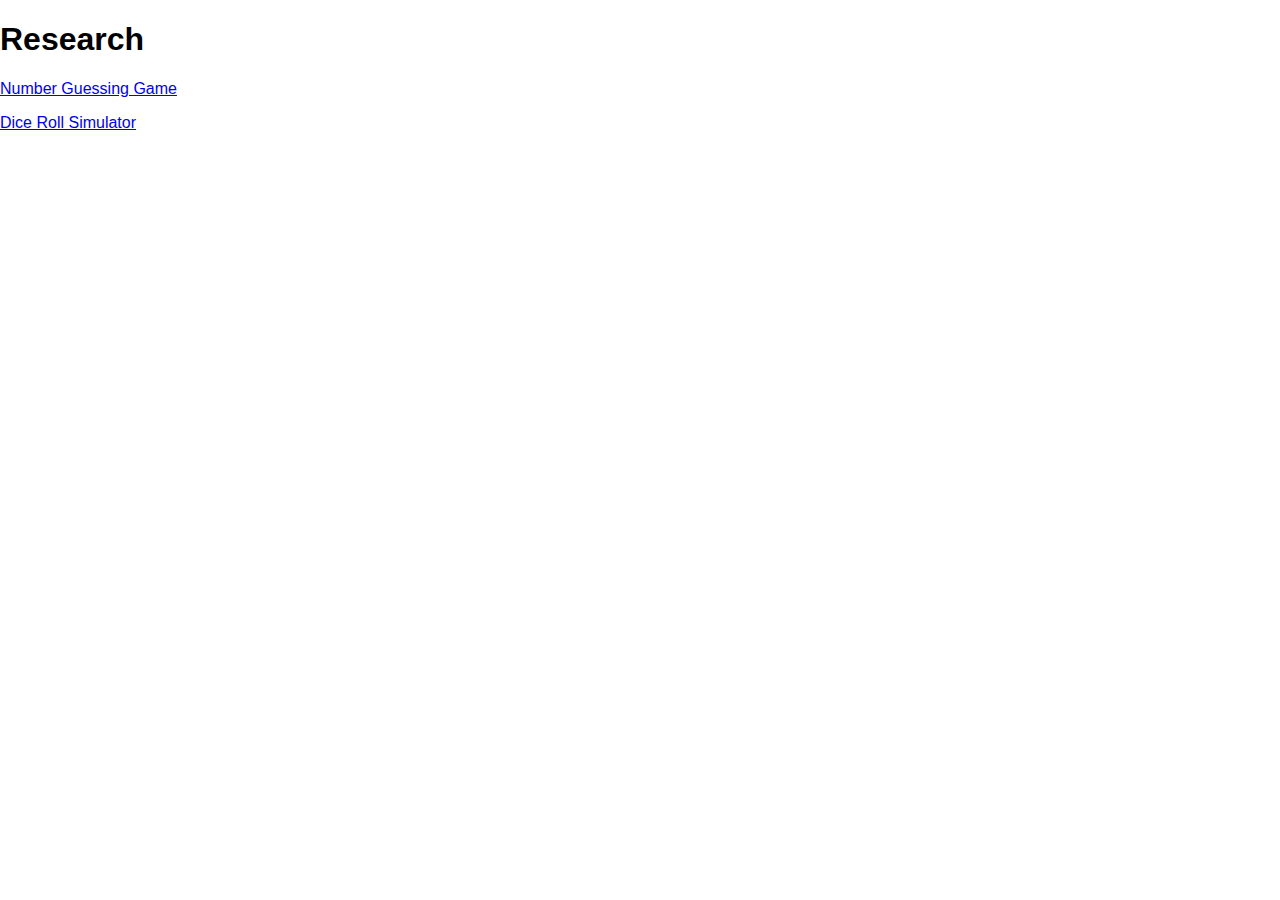
<file: research/index.html>
<html>
    <head>
        <title>Research</title>
        <link rel="stylesheet" href="00-template/css/normalize.css">
        <link rel="stylesheet" href="00-template/css/style.css">
    </head>
    <body>
        <h1>Research</h1>
        <p>
          <a href="https://david-a-staples.github.io/Demos/research/01-number-guessing/">Number Guessing Game</a>
        </p>
        <p>
          <a href="https://david-a-staples.github.io/Demos/research/02-dice-roll/">Dice Roll Simulator</a>
        </p>
    </body>
</html>
</file>
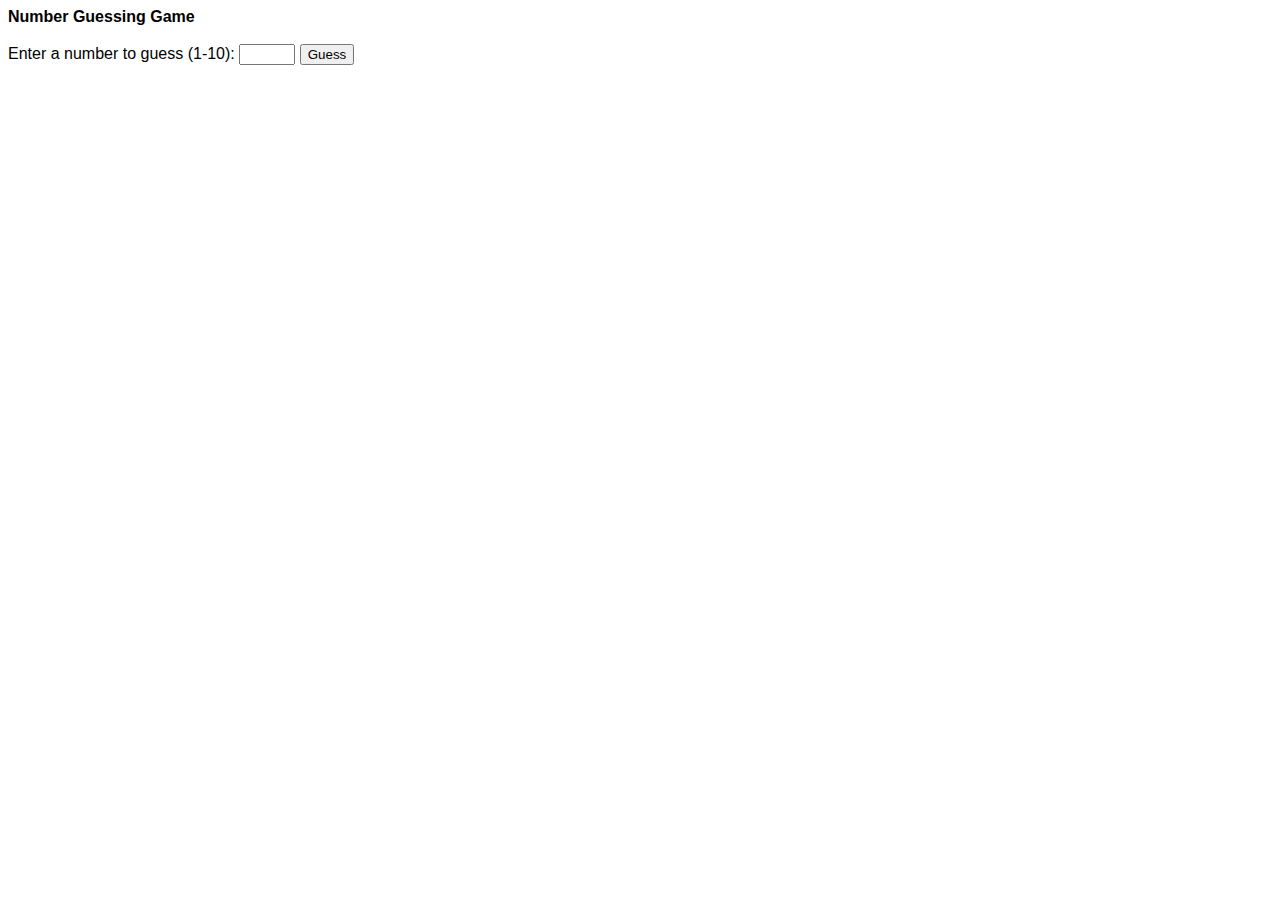
<file: research/01-number-guessing/index.html>
<html>
    <head>
        <title>Number Guessing Game</title>
        <style>
            * {
                font-family: Arial, Helvetica, sans-serif;
            }
        </style>
    </head>
    <div>
        <b>Number Guessing Game</b>
        <br><br>
        Enter a number to guess (1-10): 
        <input type="number" id="numberSelect" min="1" max="10">
        <button onclick="numberCompare(document.getElementById('numberSelect').value)">Guess</button>
        <br><br>
        <span id="answer"></span>
    </div>
    <script>

        var documentNumber = getRandomNumber(1, 10);
        var numberAnswer = document.getElementById('answer');

        function getRandomNumber(min, max) {
            return Math.round(Math.random() * (max-min) + min);
        };

        function numberCompare(chosenNumber) {
            
            if (documentNumber == chosenNumber) {
                numberAnswer.innerText = '';
                numberAnswer.innerText += 'Correct!';
            } else {
                numberAnswer.innerText = '';
                numberAnswer.innerText += 'Wrong number! Try again?';
            }

            console.log('Guess: ' + chosenNumber);

        };

        console.log('Random number: ' + documentNumber);

    </script>
</html>
</file>
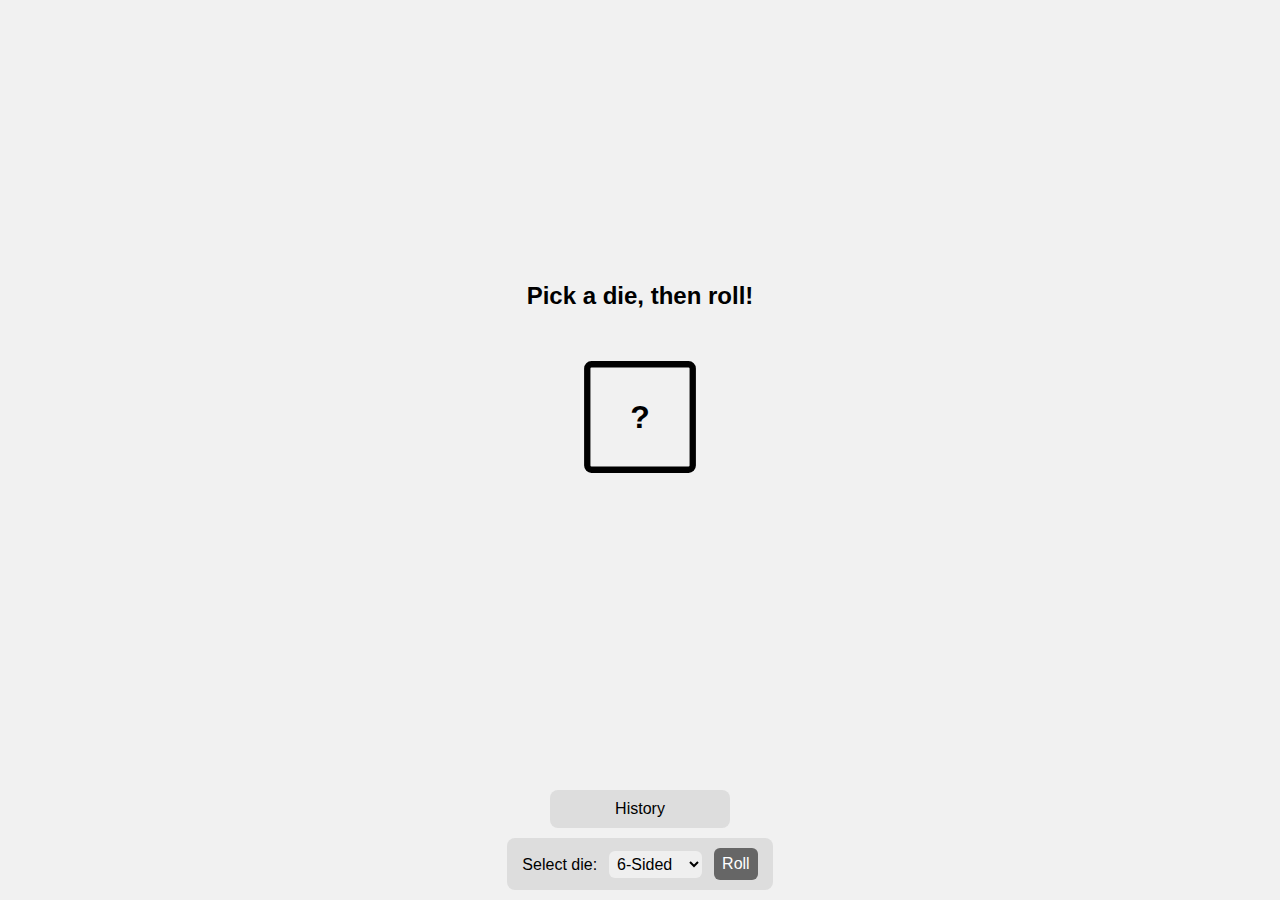
<file: research/02-dice-roll/index.html>
<html>
    <head>
        <meta name="viewport" content="width=device-width, initial-scale=1.0">
        <title>Dice Roll Simulator</title>
        <link rel="stylesheet" href="css/normalize.css">
        <link rel="stylesheet" href="css/style.css">
    </head>
    <body>
        <div class="inner">

            <div></div>
            
            <div class="middle">
                <div class="text">
                    Pick a die, then roll!
                </div>
                <div class="dice-container">
                    <div class="text answer" id="answer-text">?</div>
                    <img src="images/four.svg" class="die four" id="four-die-image" aria-hidden="true">
                    <img src="images/six.svg" class="die six active-die" id="six-die-image" aria-hidden="true">
                    <img src="images/eight.svg" class="die eight" id="eight-die-image" aria-hidden="true">
                    <img src="images/ten.svg" class="die ten" id="ten-die-image" aria-hidden="true">
                    <img src="images/twelve.svg" class="die twelve" id="twelve-die-image" aria-hidden="true">
                    <img src="images/twenty.svg" class="die twenty" id="twenty-die-image" aria-hidden="true">
                </div>
            </div>
            
            <div class="nav-wrap">
                <div class="history-wrap">
                    <div class="history" style="max-height: 18px;" onclick="historyOpen()">
                        History
                        <div id="historyContainer">
                        </div>
                    </div>
                </div>
                <div class="nav">
                    <label for="dice" id="die-select">Select die:</label>
                    <select id="dice" name="dice">
                        <option value="4-Sided">4-Sided</option>
                        <option value="6-Sided" selected="selected">6-Sided</option>
                        <option value="8-Sided">8-Sided</option>
                        <option value="10-Sided">10-Sided</option>
                        <option value="12-Sided">12-Sided</option>
                        <option value="20-Sided">20-Sided</option>
                    </select>
                    <button class="roll-button" id="roll-button" onclick="dieRoll(document.getElementById('dice').value); dieScale();">Roll</button>
                </div>
            </div>

        </div>
    </body>
    <script src="js/script.js"></script>
</html>

<!--
Attribution

Twenty sided die image: https://www.vecteezy.com/free-vector/d20
-->
</file>
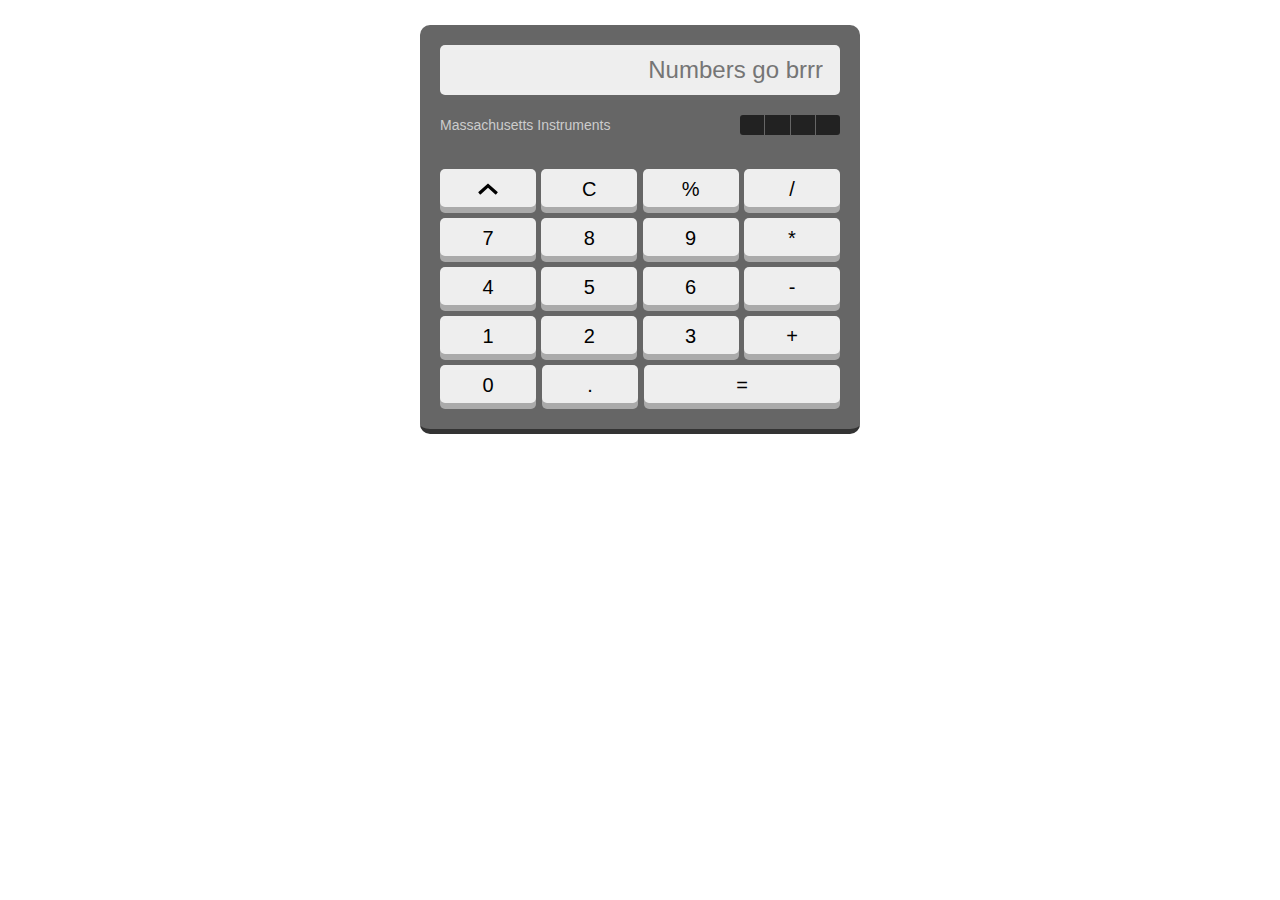
<file: research/03-calculator/index.html>
<html>
    <head>
        <meta name="viewport" content="width=device-width, initial-scale=1.0">
        <title>Calculator</title>
        <link rel="stylesheet" href="css/normalize.css">
        <link rel="stylesheet" href="css/style.css">
    </head>
    <body>
        <div class="inner">
            <div class="calc-wrap">
                <div class="input-wrap">
                    <input id="calcInput" type="text" onkeydown="keyboardPress(event)">
                </div>
                <div class="details">
                    <div>Massachusetts Instruments</div>
                    <div class="solar">
                        <div class="box"></div>
                        <div class="box"></div>
                        <div class="box"></div>
                        <div class="box"></div>
                    </div>
                </div>
                <div class="buttons-wrap extra" id="extra-buttons" style="height: 0px;">
                    <button id="calc-open-bracket" onclick="buttonPress(`(`)">
                        <span class="letter-wrap">&#40;</span>
                    </button>
                    <button id="calc-close-bracket" onclick="buttonPress(`)`)">
                        <span class="letter-wrap">&#41;</span>
                    </button>
                    <button id="calc-root" onclick="buttonPress('root')">
                        <span class="letter-wrap">&#8730;</span>
                    </button>
                    <button id="calc-pi" onclick="buttonPress('pi')">
                        <span class="letter-wrap">&pi;</span>
                    </button>
                </div>
                <div class="buttons-wrap">
                <!-- Row 1 -->
                    <button id="calc-expand" onclick="expandButtons()">
                        <span class="letter-wrap">
                            <img src="images/arrow.svg" alt="Toggle additional functions" class="arrow" id="toggle-arrow">
                        </span>
                    </button>
                    <button id="calc-clear">
                        <span class="letter-wrap" onclick="clearInput()">C</span>
                    </button>
                    <button id="calc-percent" onclick="buttonPress('%')">
                        <span class="letter-wrap">%</span>
                    </button>
                    <button id="calc-divide" onclick="buttonPress('/')">
                        <span class="letter-wrap">/</span>
                    </button>
                <!-- Row 2 -->
                    <button id="calc-seven" onclick="buttonPress('7')">
                        <span class="letter-wrap">7</span>
                    </button>
                    <button id="calc-eight" onclick="buttonPress('8')">
                        <span class="letter-wrap">8</span>
                    </button>
                    <button id="calc-nine" onclick="buttonPress('9')">
                        <span class="letter-wrap">9</span>
                    </button>
                    <button id="calc-multiply" onclick="buttonPress('*')">
                        <span class="letter-wrap">*</span>
                    </button>
                <!-- Row 3 -->
                    <button id="calc-four" onclick="buttonPress('4')">
                        <span class="letter-wrap">4</span>
                    </button>
                    <button id="calc-five" onclick="buttonPress('5')">
                        <span class="letter-wrap">5</span>
                    </button>
                    <button id="calc-six" onclick="buttonPress('6')">
                        <span class="letter-wrap">6</span>
                    </button>
                    <button id="calc-minus" onclick="buttonPress('-')">
                        <span class="letter-wrap">-</span>
                    </button>
                <!-- Row 4 -->
                    <button id="calc-one" onclick="buttonPress('1')">
                        <span class="letter-wrap">1</span>
                    </button>
                    <button id="calc-two" onclick="buttonPress('2')">
                        <span class="letter-wrap">2</span>
                    </button>
                    <button id="calc-three" onclick="buttonPress('3')">
                        <span class="letter-wrap">3</span>
                    </button>
                    <button id="calc-plus" onclick="buttonPress('+')">
                        <span class="letter-wrap">+</span>
                    </button>
                <!-- Row 5 -->
                    <button id="calc-zero" onclick="buttonPress('0')">
                        <span class="letter-wrap">0</span>
                    </button>
                    <button id="calc-decimal" onclick="buttonPress('.')">
                        <span class="letter-wrap">.</span>
                    </button>
                    <button id="calc-enter" onclick="calculate()">
                        <span class="letter-wrap">=</span>
                    </button>
                </div>
            </div>
            <div class="history-wrap" id="historyWrap"></div>
        </div>
    </body>
    <script src="js/script.js"></script>
</html>
</file>
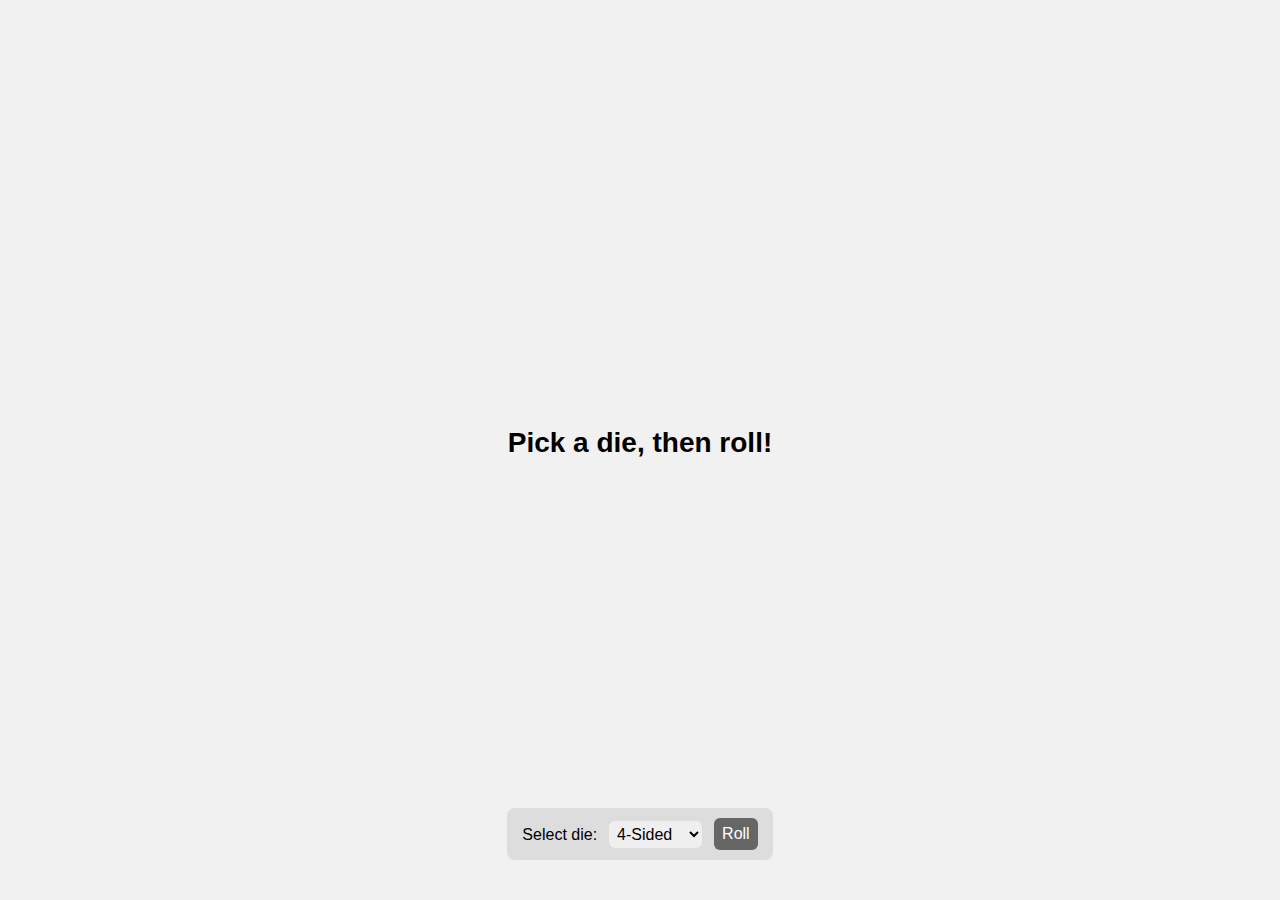
<file: research/02-dice-roll/3d/index.html>
<html>
    <head>
        <meta name="viewport" content="width=device-width, initial-scale=1.0">
        <title>Dice Roll Simulator</title>
        <link rel="stylesheet" href="css/normalize.css">
        <link rel="stylesheet" href="css/style.css">
    </head>
    <body>
        <div class="inner">
            <div class="text">
                Pick a die, then roll!
            </div>
            <div class="text answer" id="answer-text"></div>
            <div class="nav">
                <!-- <div>
                    Select die:
                </div> -->
                <label for="dice" id="die-select">Select die:</label>
                <select id="dice" name="dice">
                    <option value="4-Sided">4-Sided</option>
                    <option value="6-Sided">6-Sided</option>
                    <option value="10-Sided">10-Sided</option>
                    <option value="12-Sided">12-Sided</option>
                    <option value="20-Sided">20-Sided</option>
                </select>
                <button class="roll-button" id="roll-button" onclick="dieRoll(document.getElementById('dice').value)">Roll</button>
            </div>
        </div>
    </body>
    <script src="js/script.js"></script>
</html>
</file>
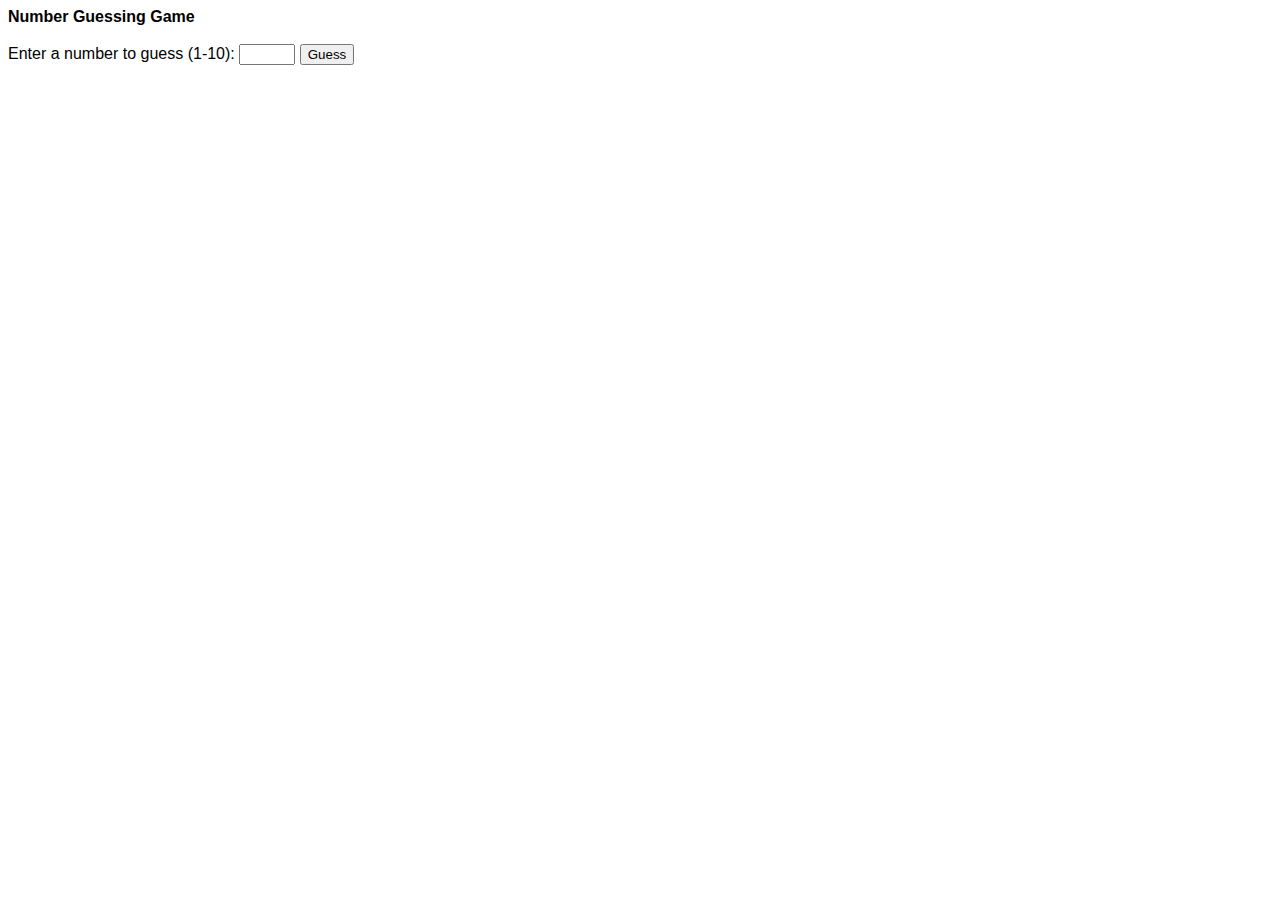
<file: research/01-number-guessing/index-2.html>
<html>
    <head>
        <title>Number Guessing Game</title>
        <style>
            * {
                font-family: Arial, Helvetica, sans-serif;
            }
        </style>
    </head>
    <div>
        <b>Number Guessing Game</b>
        <br><br>
        Enter a number to guess (1-10): 
        <input type="number" id="numberSelect" min="1" max="10">
        <button>Guess</button>
        <br><br>
        <span id="answer"></span>
    </div>
    <script>

        

    </script>
</html>
</file>
<file: research/00-template/css/style.css>
body {
    margin: 0;
}

* {
    font-family: Arial, Helvetica, sans-serif;
}

.inner {
    display: flex;
}

/* === Media Queries === */

/* Small devices (landscape phones, 576px and up) */
@media (min-width: 576px) {

}

/* Medium devices (tablets, 768px and up) */
@media (min-width: 768px) {
    
}

/* Large devices (desktops, 992px and up) */
@media (min-width: 992px) {
    
}

/* X-Large devices (large desktops, 1200px and up) */
@media (min-width: 1200px) {

}

/* XX-Large devices (extra large desktops, 1400px and up) */
@media (min-width: 1400px) {

}
</file>
<file: research/02-dice-roll/css/style.css>
:root {
    --dieroll-duration: 0.4s;
}

body {
    margin: 0;
}

* {
    font-family: Arial, Helvetica, sans-serif;
    font-variant-ligatures: none;
}

.inner {
    position: relative;
    width: 100%;
    height: 100%;
    display: flex;
    flex-direction: column;
    justify-content: space-between;
    align-items: center;
    gap: 18px;
    background-color: #f1f1f1;
}

.inner .history-wrap,
.inner .nav-wrap {
    display: flex;
    flex-direction: column;
    align-items: center;
    transition: all .5 ease-in-out;
}
.inner .history-wrap {
    display: flex;
    justify-content: flex-start;

}
.inner .history {
    max-height: 18px;
    min-height: 18px;
    display: flex;
    flex-direction: column-reverse;
    /* flex-wrap: wrap; */
    justify-content: flex-start;
    align-items: center;
    padding: 10px 15px;
    border-radius: 8px;
    background-color: #ddd;
    margin-bottom: 10px;
    overflow: hidden;
    transition: all .2s linear;
}
.inner .history #historyContainer {
    width: 150px;
    overflow: scroll;
}
.inner .history p {
    opacity: 0;
    line-height: 100%;
    margin: 0 0 8px;
    transition: all .2s linear;
}

.inner .middle {
    display: flex;
    flex-direction: column;
    justify-content: center;
    align-items: center;
    gap: 18px;
    text-align: center;
}

.inner .text {
    font-size: 24px;
    text-align: center;
    font-weight: 700;
    line-height: 106%;
}
.inner .text.answer {
    font-size: 32;
    margin-top: 3px;
    transition: all 0.2s linear;
}

.inner .dice-container {
    position: relative;
    width: 180px;
    height: 180px;
    display: flex;
    justify-content: center;
    align-items: center;
    /* background-color: #ddd;
    border-radius: 8px; */
}
.inner .dice-container .die {
    position: absolute;
    max-width: 180px;
    max-height: 180px;
    transition: rotate var(--dieroll-duration) ease-in-out, scale .2s ease-in-out, opacity .2s ease-in-out;
    opacity: 0;
}
.inner .dice-container .die.active-die {
    opacity: 1;
}

.inner .nav-wrap {
    /* position: absolute;
    bottom: 40px; */
    display: flex;
    justify-content: flex-end;
}
.inner .nav {
    /* position: absolute;
    bottom: 40px; */
    display: flex;
    flex-wrap: wrap;
    justify-content: center;
    align-items: center;
    gap: 12px;
    padding: 10px 15px;
    border-radius: 8px;
    background-color: #ddd;
    margin-bottom: 10px;
}

.inner .nav label {
    margin-top: 2px;
}

.inner .nav select {
   border: none;
   padding: 4px;
   border-radius: 6px;
   cursor: pointer;
}

.inner .nav button {
    color: #fff;
    line-height: 100%;
    background: #666;
    border: none;
    padding: 8px;
    border-radius: 6px;
    cursor: pointer;
}
.inner .nav button:active {
    background-color: #999;
}
</file>
<file: research/03-calculator/css/style.css>
body {
    margin: 0;
}

* {
    font-family: Arial, Helvetica, sans-serif;
}

.inner {
    width: 100%;
    height: 100%;
    display: flex;
    flex-direction: column;
    justify-content: center;
    align-items: center;
    gap: 10px;
}

.inner .calc-wrap {
    display: flex;
    flex-direction: column;
    width: 85%;
    max-height: 100%;
    background-color: #666;
    border-radius: 10px;
    padding: 15px;
    gap: 20px;
    margin-top: 10px;
    border-bottom: 5px solid #333;
}

.inner .calc-wrap .details {
    display: flex;
    justify-content: space-between;
    align-items: center;
    color: #ccc;
    font-size: 10px;
    line-height: 100%;
}
.inner .calc-wrap .solar {
    display: flex;
    width: 100;
    height: 20px;
    gap: 1px;
    border-radius: 3px;
    background-color: #666;
    overflow: hidden;
    margin: 0 0 0 5px;
}
.inner .calc-wrap .solar .box {
    width: 100%;
    height: 100%;
    background-color: #222;
}

.inner .calc-wrap .input-wrap {
    font-size: 24px;
    line-height: 100%;
    background-color: #eee;
    border-radius: 5px;
    padding: 10px 15px;
}
.inner .calc-wrap .input-wrap input {
    width: 100%;
    text-align: right;
    border: none;
    background: none;
}

.inner .calc-wrap .buttons-wrap {
    display: flex;
    flex-wrap: wrap;
    justify-content: space-between;
    align-items: center;
    gap: 11px 1%;
}

.inner .calc-wrap .buttons-wrap button {
    width: 24%;
    font-size: 20px;
    line-height: 100%;
    border-radius: 5px;
    border: none;
    padding: 0;
    background-color: #aaa;
    cursor: pointer;
}
.inner .calc-wrap .buttons-wrap button .letter-wrap {
    display: flex;
    justify-content: center;
    align-items: center;
    text-align: center;
    padding: 5px;
    background-color: #eee;
    border-radius: 5px;
    transform: translateY(-6px);
    transition: all .12s linear;
}
.inner .calc-wrap .buttons-wrap button #toggle-arrow {
    transition: all .2s linear;
}
.inner .calc-wrap .buttons-wrap button#calc-enter {
    width: 49%;
    background-color: #aaa;
}
.inner .calc-wrap .buttons-wrap button#calc-enter .letter-wrap {
    background-color: #eee;
}
.inner .calc-wrap .buttons-wrap button:active .letter-wrap {
    transform: translateY(-2px);
}
.inner .calc-wrap .buttons-wrap button .letter-wrap .arrow {
    width: 20px;
}

.inner .calc-wrap .buttons-wrap.extra {
    height: 0px;
    overflow: hidden;
}

.inner .history-wrap {
    width: 85%;
    max-width: 400px;
    height: 100%;
    max-height: 49%;
    display: flex;
    flex-direction: column-reverse;
    justify-content: flex-end;
    text-align: right;
    padding: 0 20px 0 0;
    overflow: scroll;
    mask-image: linear-gradient(left top, left bottom, from(rgba(0,0,0,1)), to(rgba(0,0,0,0)));
    -webkit-mask-image: -webkit-gradient(linear, left top, left bottom, from(rgba(0,0,0,1)), to(rgba(0,0,0,0)));
}


/* === Media Queries === */

/* Small devices (landscape phones, 576px and up) */
@media (min-width: 576px) {

    .inner .calc-wrap {
        width: 100%;
        max-height: unset;
        max-width: 400px;
        padding: 20px;
    }

    .inner .calc-wrap .details {
        font-size: 14px;
    }

    .inner .calc-wrap .buttons-wrap button .letter-wrap {
        height: 20px;
        padding: 10px 5px 8px;
    }
    .inner .calc-wrap .buttons-wrap button:hover .letter-wrap {
        transform: translateY(-8px);
    }
    .inner .calc-wrap .buttons-wrap button:active .letter-wrap {
        transform: translateY(-2px);
    }

    .inner .history-wrap {
        width: 100%;
        max-width: 400px;
    }

}

/* Medium devices (tablets, 768px and up) */
@media (min-width: 768px) {
    
}

/* Large devices (desktops, 992px and up) */
@media (min-width: 992px) {
    
}

/* X-Large devices (large desktops, 1200px and up) */
@media (min-width: 1200px) {

}

/* XX-Large devices (extra large desktops, 1400px and up) */
@media (min-width: 1400px) {

}
</file>
<file: research/02-dice-roll/3d/css/style.css>
body {
    margin: 0;
}

* {
    font-family: Arial, Helvetica, sans-serif;
}

.inner {
    position: relative;
    width: 100%;
    height: 100%;
    display: flex;
    flex-direction: column;
    justify-content: center;
    align-items: center;
    gap: 15px;
    background-color: #f1f1f1;
}

.inner .text {
    font-size: 28px;
    text-align: center;
    font-weight: 700;
    line-height: 106%;
}

.inner .nav {
    position: absolute;
    bottom: 40px;
    display: flex;
    flex-wrap: wrap;
    justify-content: center;
    align-items: center;
    gap: 12px;
    padding: 10px 15px;
    border-radius: 8px;
    background-color: #ddd;
}

.inner .nav label {
    margin-top: 2px;
}

.inner .nav select {
   border: none;
   padding: 4px;
   border-radius: 6px;
   cursor: pointer;
}

.inner .nav button {
    color: #fff;
    line-height: 100%;
    background: #666;
    border: none;
    padding: 8px;
    border-radius: 6px;
    cursor: pointer;
}
.inner .nav button:active {
    background-color: #999;
}
</file>
